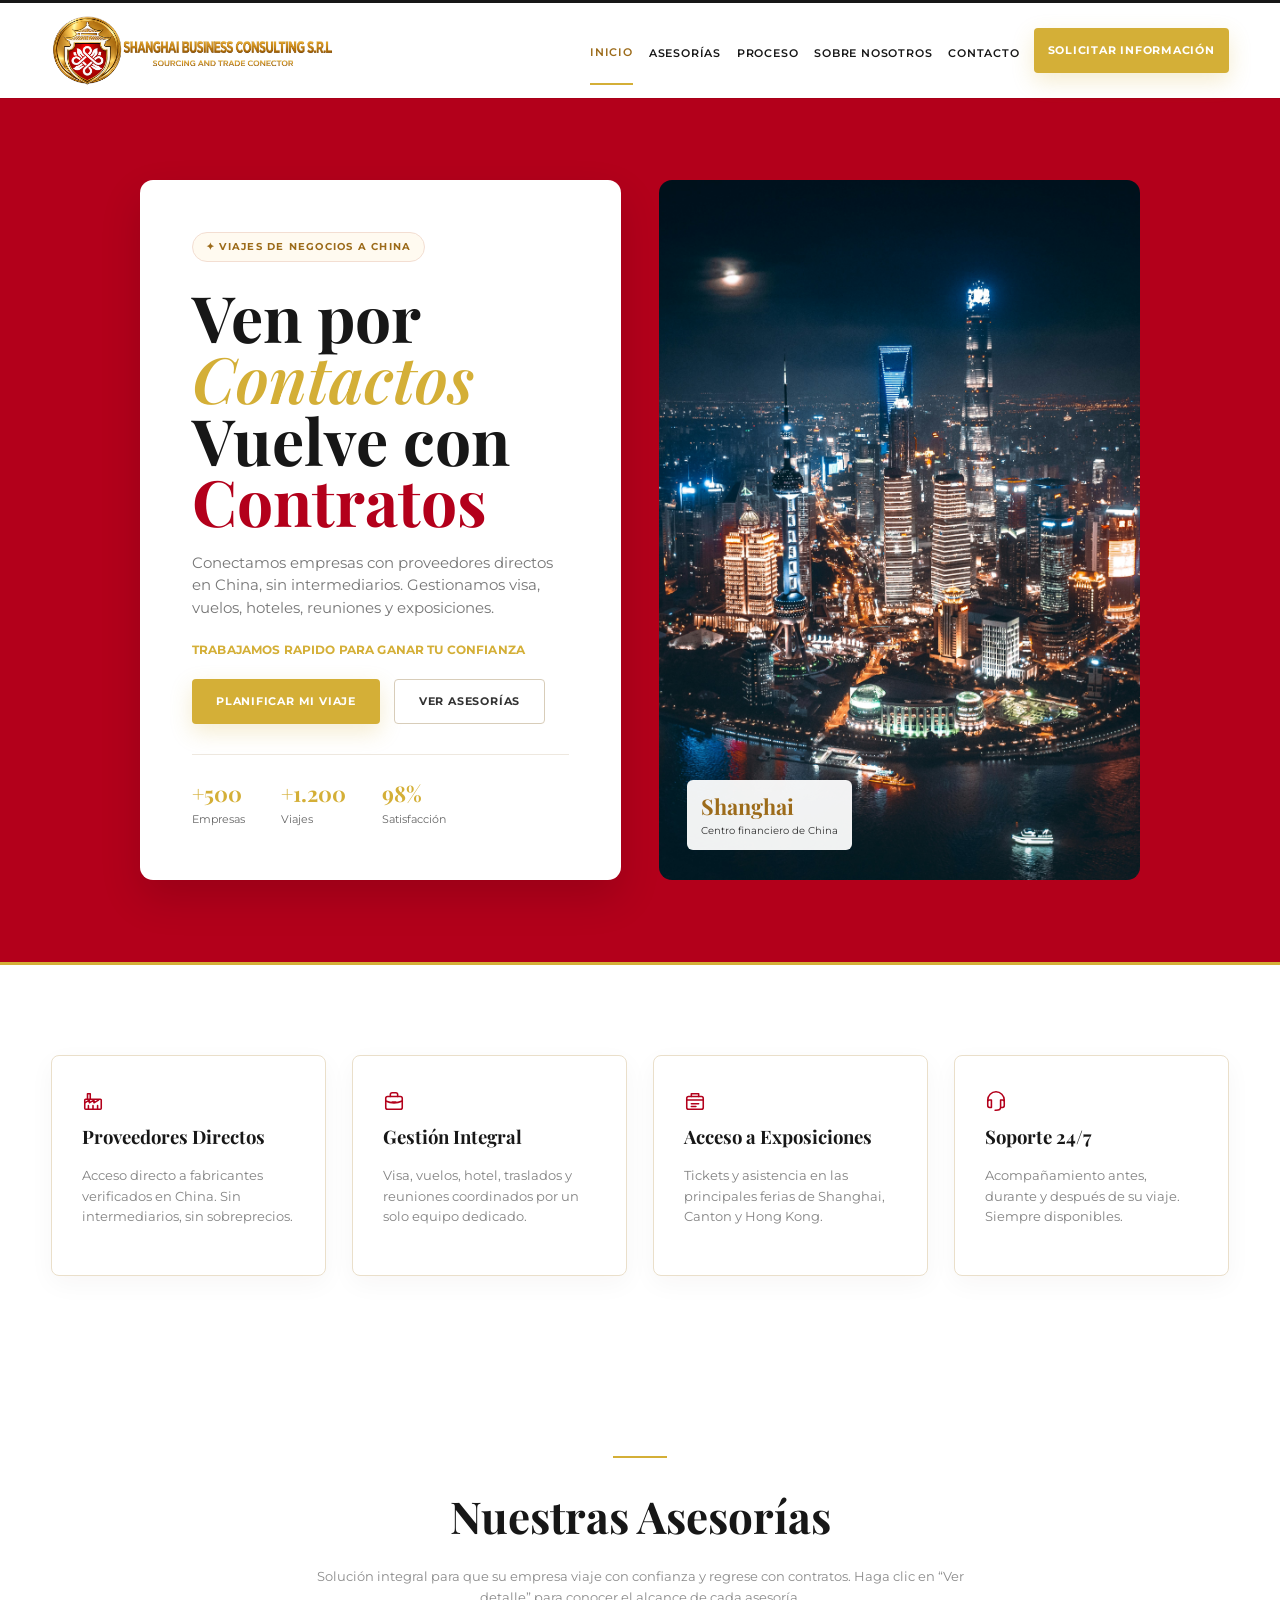
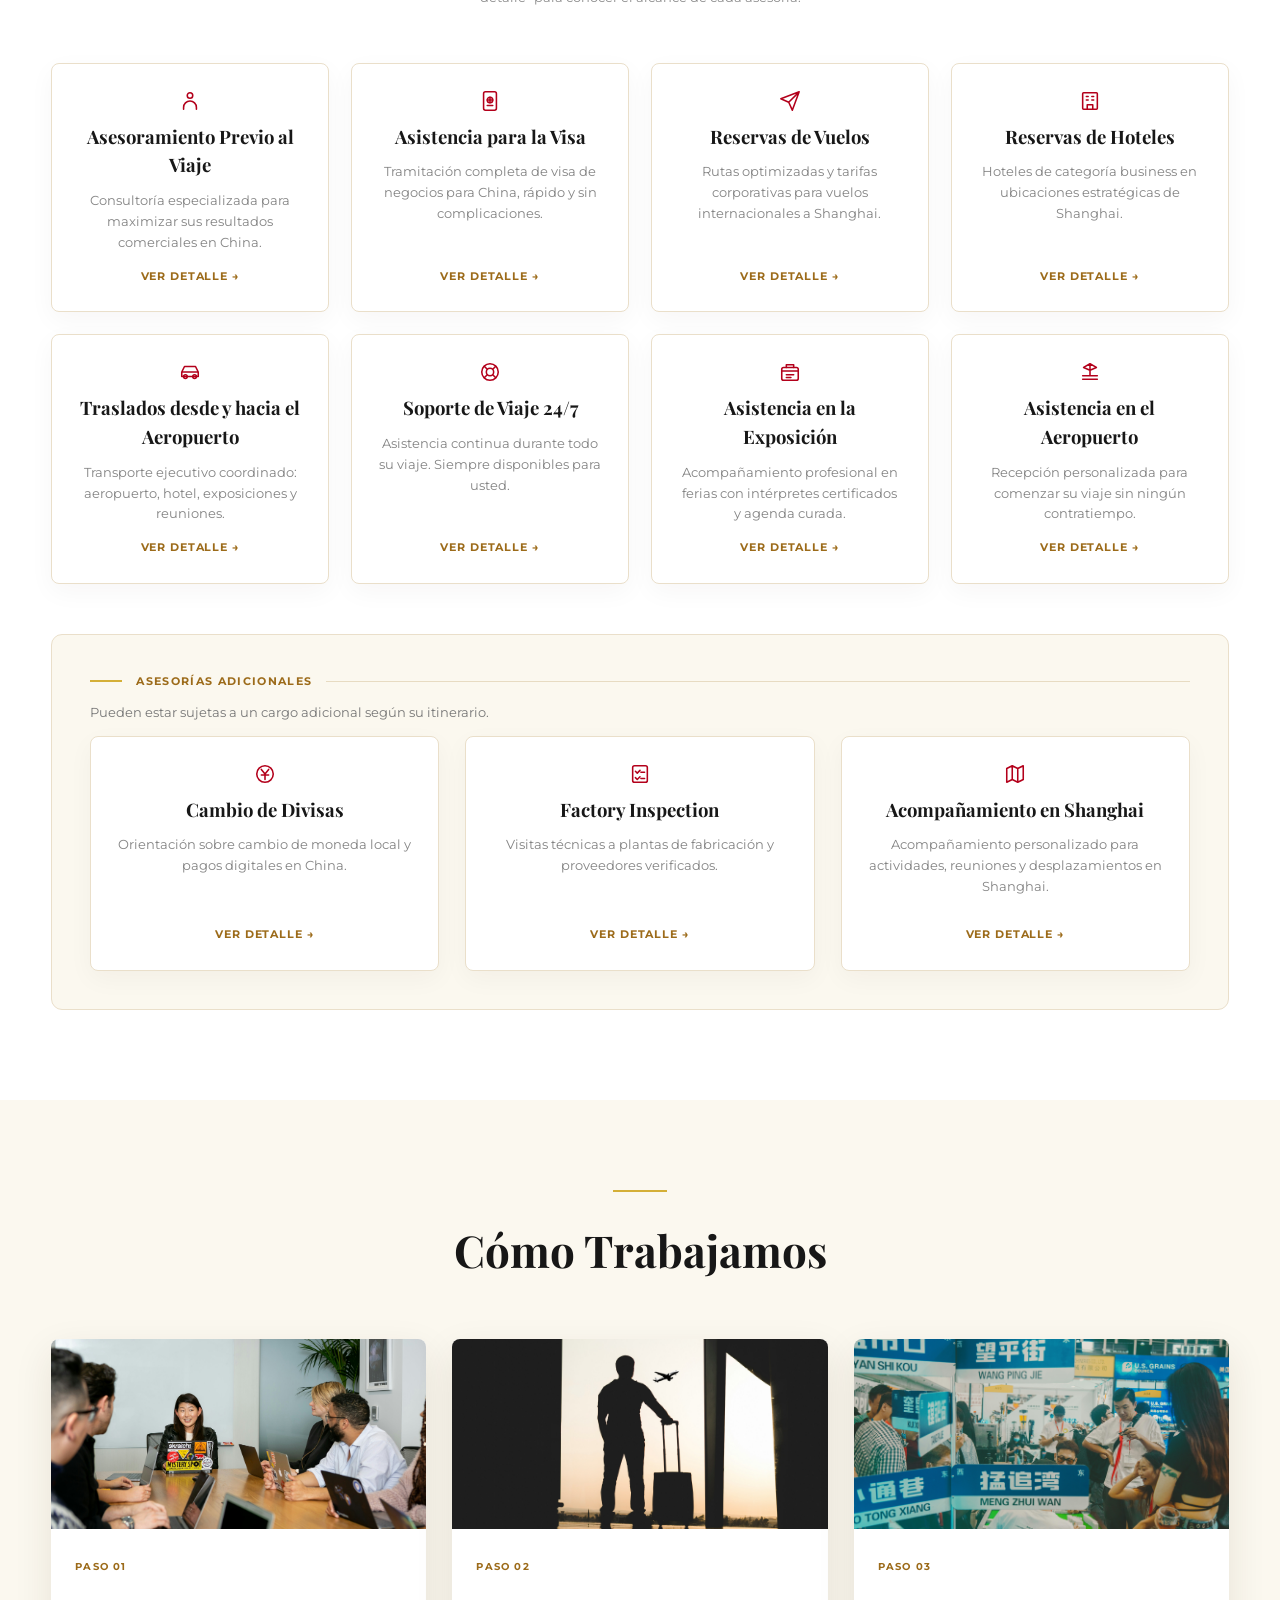
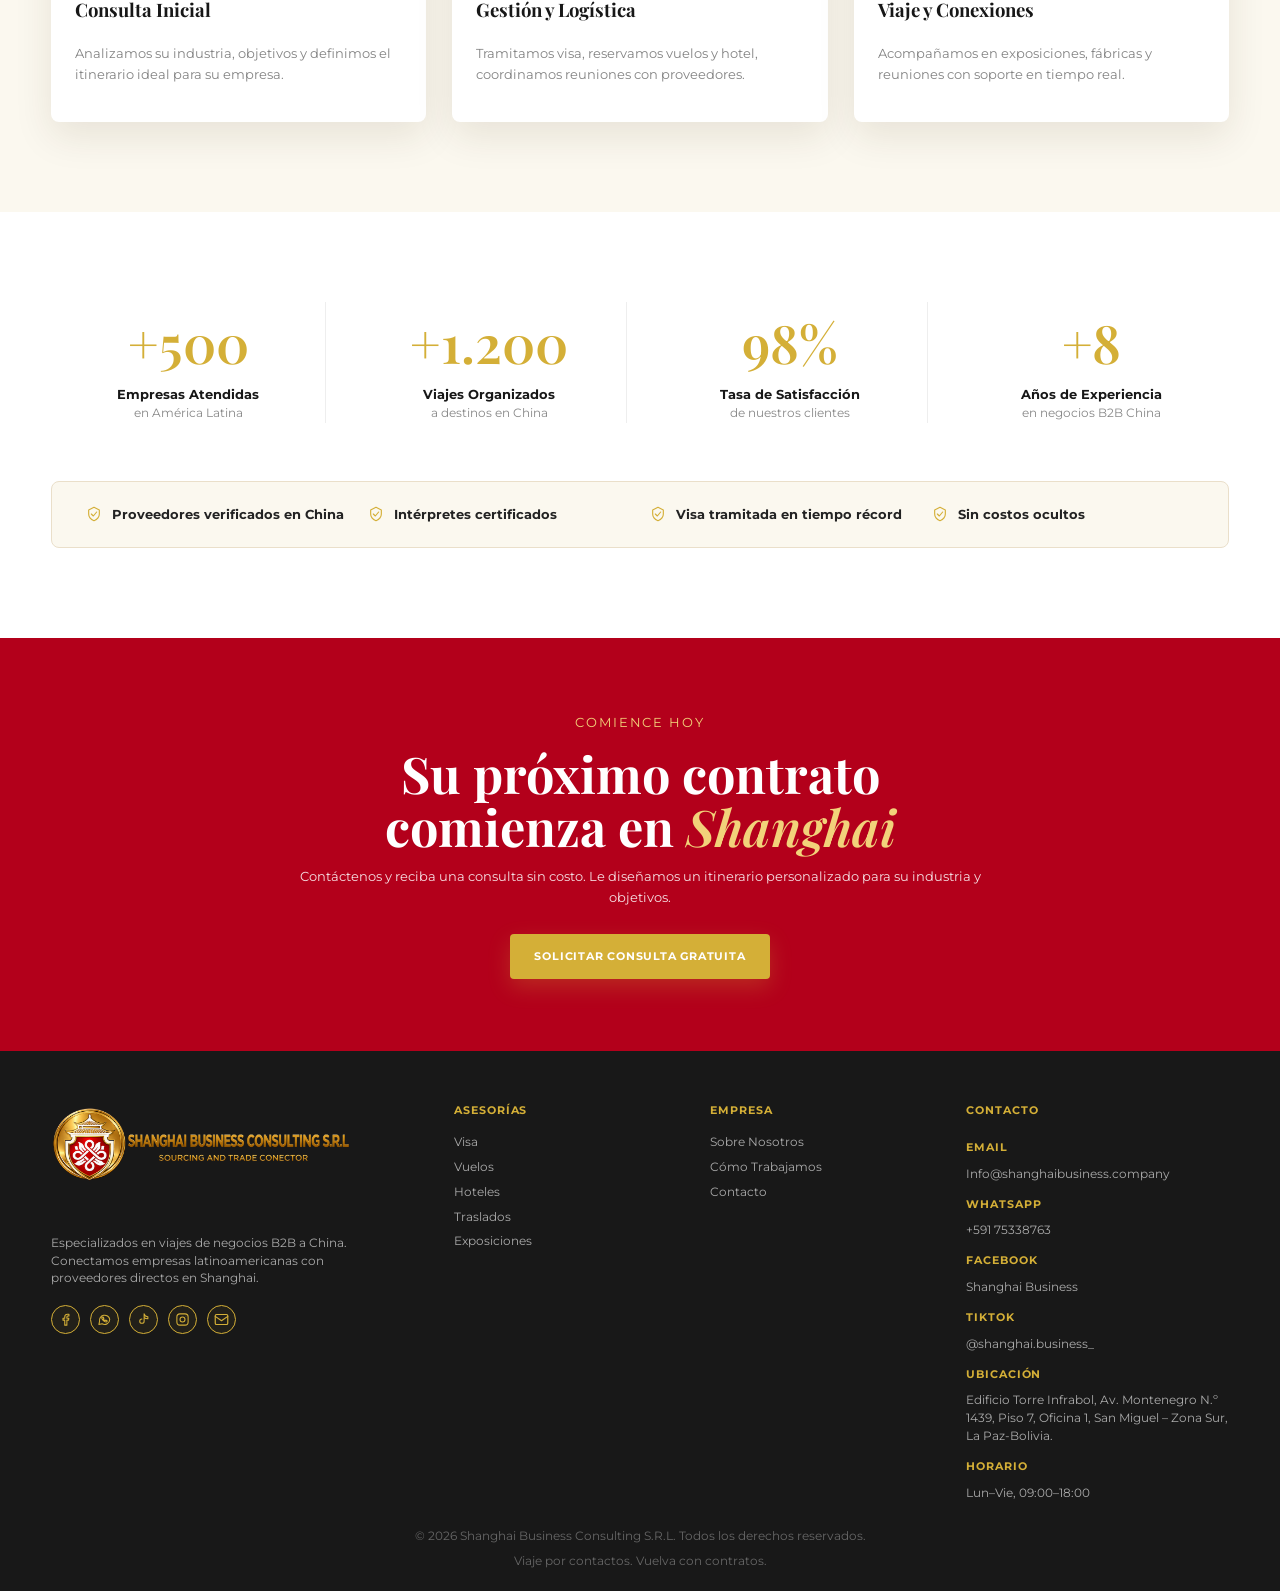
<file: index.html>
<!doctype html>
<html lang="es">
<head>
  <meta charset="utf-8">
  <meta name="viewport" content="width=device-width, initial-scale=1">
  <title>Shanghai Business Consulting S.R.L</title>
  <meta name="description" content="Viajes de negocios B2B, asesorías y conexiones empresariales en China.">
  <link rel="preconnect" href="https://fonts.googleapis.com">
  <link rel="preconnect" href="https://fonts.gstatic.com" crossorigin>
  <link href="https://fonts.googleapis.com/css2?family=Montserrat:wght@400;500;600;700&family=Playfair+Display:ital,wght@0,600;0,700;1,600&display=swap" rel="stylesheet">
<link rel="stylesheet" href="styles.css?v=2">
</head>
<body>

<header class="site-header">
  <div class="shell nav-wrap">

    <a class="logo wordmark" href="index.html"
       aria-label="Shanghai Business Consulting S.R.L — Inicio">

      <img class="crest"
           src="assets/logo shanghai.png"
           alt="Shanghai Business Consulting S.R.L">

      <span class="brand-copy">
        <strong>
          SHANGHAI BUSINESS<br>
          CONSULTING S.R.L
        </strong>
        <small>SOURCING AND TRADE CONECTOR</small>
      </span>

    </a>

    <button class="menu-btn"
            aria-expanded="false"
            aria-controls="nav">
      ☰
    </button>

    <nav id="nav" class="nav">
      <a class="active" href="#inicio">Inicio</a>
      <a href="#asesorias">Asesorías</a>
      <a href="#proceso">Proceso</a>
      <a href="nosotros.html">Sobre nosotros</a>
      <a href="reserva.html">Contacto</a>
    </nav>

    <div class="nav-actions">
      <a class="btn btn-gold nav-cta" href="reserva.html">
        Solicitar información
      </a>
    </div>

  </div>
</header>

<main>
<section id="inicio" class="hero red-section">
  <div class="shell hero-grid">
    <article class="hero-card">
      <span class="pill">✦ Viajes de negocios a China</span>
      <h1>Ven por <em>Contactos</em><br>Vuelve con<br><strong>Contratos</strong></h1>
      <p>Conectamos empresas con proveedores directos en China, sin intermediarios. Gestionamos visa, vuelos, hoteles, reuniones y exposiciones.</p>
      <small class="trust-headline">TRABAJAMOS RAPIDO PARA GANAR TU CONFIANZA</small>
      <div class="button-row">
        <a class="btn btn-gold" href="reserva.html">Planificar mi viaje</a>
        <a class="btn btn-outline" href="#asesorias">Ver asesorías</a>
      </div>
      <div class="hero-stats">
        <div><b>+500</b><span>Empresas</span></div>
        <div><b>+1.200</b><span>Viajes</span></div>
        <div><b>98%</b><span>Satisfacción</span></div>
      </div>
    </article>
    <figure class="hero-photo">
      <img src="assets/SHANGHAI DE NOCHE.jpg" alt="Shanghai de noche">
      <figcaption><b>Shanghai</b><span>Centro financiero de China</span></figcaption>
    </figure>
  </div>
</section>

<section class="feature-strip section-pad">
  <div class="shell four-grid">
    <article class="feature"><svg class="card-icon" aria-hidden="true" focusable="false"><use href="assets/icons.svg#factory"></use></svg><h3>Proveedores Directos</h3><p>Acceso directo a fabricantes verificados en China. Sin intermediarios, sin sobreprecios.</p></article>
    <article class="feature"><svg class="card-icon" aria-hidden="true" focusable="false"><use href="assets/icons.svg#briefcase"></use></svg><h3>Gestión Integral</h3><p>Visa, vuelos, hotel, traslados y reuniones coordinados por un solo equipo dedicado.</p></article>
    <article class="feature"><svg class="card-icon" aria-hidden="true" focusable="false"><use href="assets/icons.svg#expo"></use></svg><h3>Acceso a Exposiciones</h3><p>Tickets y asistencia en las principales ferias de Shanghai, Canton y Hong Kong.</p></article>
    <article class="feature"><svg class="card-icon" aria-hidden="true" focusable="false"><use href="assets/icons.svg#headset"></use></svg><h3>Soporte 24/7</h3><p>Acompañamiento antes, durante y después de su viaje. Siempre disponibles.</p></article>
  </div>
</section>

<section id="asesorias" class="services section-pad">
  <div class="shell">
    <div class="section-title"><span></span><h2>Nuestras Asesorías</h2><p>Solución integral para que su empresa viaje con confianza y regrese con contratos. Haga clic en “Ver detalle” para conocer el alcance de cada asesoría.</p></div>
    <div class="service-grid">
      <article class="service-card" data-service="asesoramiento"><svg class="card-icon" aria-hidden="true" focusable="false"><use href="assets/icons.svg#person"></use></svg><h3>Asesoramiento Previo al Viaje</h3><p>Consultoría especializada para maximizar sus resultados comerciales en China.</p><button class="detail-btn">Ver detalle →</button></article>
      <article class="service-card" data-service="visa"><svg class="card-icon" aria-hidden="true" focusable="false"><use href="assets/icons.svg#passport"></use></svg><h3>Asistencia para la Visa</h3><p>Tramitación completa de visa de negocios para China, rápido y sin complicaciones.</p><button class="detail-btn">Ver detalle →</button></article>
      <article class="service-card" data-service="vuelos"><svg class="card-icon" aria-hidden="true" focusable="false"><use href="assets/icons.svg#plane"></use></svg><h3>Reservas de Vuelos</h3><p>Rutas optimizadas y tarifas corporativas para vuelos internacionales a Shanghai.</p><button class="detail-btn">Ver detalle →</button></article>
      <article class="service-card" data-service="hoteles"><svg class="card-icon" aria-hidden="true" focusable="false"><use href="assets/icons.svg#hotel"></use></svg><h3>Reservas de Hoteles</h3><p>Hoteles de categoría business en ubicaciones estratégicas de Shanghai.</p><button class="detail-btn">Ver detalle →</button></article>
      <article class="service-card" data-service="traslados"><svg class="card-icon" aria-hidden="true" focusable="false"><use href="assets/icons.svg#car"></use></svg><h3>Traslados desde y hacia el Aeropuerto</h3><p>Transporte ejecutivo coordinado: aeropuerto, hotel, exposiciones y reuniones.</p><button class="detail-btn">Ver detalle →</button></article>
      <article class="service-card" data-service="soporte"><svg class="card-icon" aria-hidden="true" focusable="false"><use href="assets/icons.svg#life"></use></svg><h3>Soporte de Viaje 24/7</h3><p>Asistencia continua durante todo su viaje. Siempre disponibles para usted.</p><button class="detail-btn">Ver detalle →</button></article>
      <article class="service-card" data-service="exposicion"><svg class="card-icon" aria-hidden="true" focusable="false"><use href="assets/icons.svg#expo"></use></svg><h3>Asistencia en la Exposición</h3><p>Acompañamiento profesional en ferias con intérpretes certificados y agenda curada.</p><button class="detail-btn">Ver detalle →</button></article>
      <article class="service-card" data-service="aeropuerto"><svg class="card-icon" aria-hidden="true" focusable="false"><use href="assets/icons.svg#airport"></use></svg><h3>Asistencia en el Aeropuerto</h3><p>Recepción personalizada para comenzar su viaje sin ningún contratiempo.</p><button class="detail-btn">Ver detalle →</button></article>
    </div>

    <div class="additional-box">
      <div class="additional-head"><span></span><b>Asesorías adicionales</b><hr></div>
      <p>Pueden estar sujetas a un cargo adicional según su itinerario.</p>
      <div class="three-grid">
        <article class="service-card" data-service="divisas"><svg class="card-icon" aria-hidden="true" focusable="false"><use href="assets/icons.svg#currency"></use></svg><h3>Cambio de Divisas</h3><p>Orientación sobre cambio de moneda local y pagos digitales en China.</p><button class="detail-btn">Ver detalle →</button></article>
        <article class="service-card" data-service="factory"><svg class="card-icon" aria-hidden="true" focusable="false"><use href="assets/icons.svg#checklist"></use></svg><h3>Factory Inspection</h3><p>Visitas técnicas a plantas de fabricación y proveedores verificados.</p><button class="detail-btn">Ver detalle →</button></article>
        <article class="service-card" data-service="acompanamiento"><svg class="card-icon" aria-hidden="true" focusable="false"><use href="assets/icons.svg#map"></use></svg><h3>Acompañamiento en Shanghai</h3><p>Acompañamiento personalizado para actividades, reuniones y desplazamientos en Shanghai.</p><button class="detail-btn">Ver detalle →</button></article>
      </div>
    </div>
  </div>
</section>

<section id="proceso" class="process section-pad warm-bg">
  <div class="shell">
    <div class="section-title"><span></span><h2>Cómo Trabajamos</h2></div>
    <div class="three-grid process-grid">
      <article class="process-card"><img src="assets/consulta inicial.jpg" alt="Consulta inicial"><div><small>Paso 01</small><h3>Consulta Inicial</h3><p>Analizamos su industria, objetivos y definimos el itinerario ideal para su empresa.</p></div></article>
      <article class="process-card"><img src="assets/gestion y logistica.jpg" alt="Gestión y logística"><div><small>Paso 02</small><h3>Gestión y Logística</h3><p>Tramitamos visa, reservamos vuelos y hotel, coordinamos reuniones con proveedores.</p></div></article>
      <article class="process-card"><img src="assets/viajes y conexiones.jpg" alt="Viaje y conexiones"><div><small>Paso 03</small><h3>Viaje y Conexiones</h3><p>Acompañamos en exposiciones, fábricas y reuniones con soporte en tiempo real.</p></div></article>
    </div>
  </div>
</section>

<section class="numbers section-pad">
  <div class="shell four-grid stats-grid">
    <div><strong>+500</strong><b>Empresas Atendidas</b><span>en América Latina</span></div>
    <div><strong>+1.200</strong><b>Viajes Organizados</b><span>a destinos en China</span></div>
    <div><strong>98%</strong><b>Tasa de Satisfacción</b><span>de nuestros clientes</span></div>
    <div><strong>+8</strong><b>Años de Experiencia</b><span>en negocios B2B China</span></div>
  </div>
  <div class="shell trust-bar"><span><svg class="trust-icon" aria-hidden="true" focusable="false"><use href="assets/icons.svg#shield"></use></svg><strong>Proveedores verificados en China</strong></span><span><svg class="trust-icon" aria-hidden="true" focusable="false"><use href="assets/icons.svg#shield"></use></svg><strong>Intérpretes certificados</strong></span><span><svg class="trust-icon" aria-hidden="true" focusable="false"><use href="assets/icons.svg#shield"></use></svg><strong>Visa tramitada en tiempo récord</strong></span><span><svg class="trust-icon" aria-hidden="true" focusable="false"><use href="assets/icons.svg#shield"></use></svg><strong>Sin costos ocultos</strong></span></div>
</section>

<section class="cta red-section">
  <div class="shell cta-inner"><small>Comience hoy</small><h2>Su próximo contrato<br>comienza en <em>Shanghai</em></h2><p>Contáctenos y reciba una consulta sin costo. Le diseñamos un itinerario personalizado para su industria y objetivos.</p><a class="btn btn-gold" href="reserva.html">Solicitar consulta gratuita</a></div>
</section>
</main>

<footer class="footer">
  <div class="shell footer-grid">

    <!-- LOGO Y REDES SOCIALES -->
    <div>
      <a class="logo wordmark" href="index.html"
         aria-label="Shanghai Business Consulting S.R.L — Inicio">
        <img class="crest footer-crest"
             src="assets/logo shanghai.png"
             alt="Shanghai Business Consulting S.R.L.">
      </a>

      <p>
        Especializados en viajes de negocios B2B a China.
        Conectamos empresas latinoamericanas con proveedores
        directos en Shanghai.
      </p>

      <div class="socials" aria-label="Redes sociales y correo">

        <a class="social-icon"
           href="https://www.facebook.com/share/1HmngXrXzj/?mibextid=wwXIfr"
           target="_blank" rel="noopener noreferrer"
           aria-label="Facebook">
          <svg class="icon" aria-hidden="true">
            <use href="assets/icons.svg#facebook"></use>
          </svg>
        </a>

        <a class="social-icon"
           href="https://wa.me/59175338763"
           target="_blank" rel="noopener noreferrer"
           aria-label="WhatsApp">
          <svg class="icon" aria-hidden="true">
            <use href="assets/icons.svg#whatsapp"></use>
          </svg>
        </a>

        <a class="social-icon"
           href="https://www.tiktok.com/@shanghai.business_"
           target="_blank" rel="noopener noreferrer"
           aria-label="TikTok">
          <svg class="icon" aria-hidden="true">
            <use href="assets/icons.svg#tiktok"></use>
          </svg>
        </a>

        <!-- Instagram: añadir el enlace oficial cuando esté disponible -->
        <span class="social-icon" aria-label="Instagram">
          <svg class="icon" aria-hidden="true">
            <use href="assets/icons.svg#instagram"></use>
          </svg>
        </span>

        <a class="social-icon"
           href="mailto:Info@shanghaibusiness.company"
           aria-label="Correo electrónico">
          <svg xmlns="http://www.w3.org/2000/svg"
               width="16" height="16" viewBox="0 0 24 24"
               fill="none" stroke="currentColor" stroke-width="1.8"
               stroke-linecap="round" stroke-linejoin="round"
               aria-hidden="true">
            <rect x="2" y="4" width="20" height="16" rx="2"></rect>
            <path d="m22 7-10 7L2 7"></path>
          </svg>
        </a>

      </div>
    </div>

    <!-- ASESORÍAS -->
    <div>
      <h4>Asesorías</h4>
      <a href="index.html#asesorias">Visa</a>
      <a href="index.html#asesorias">Vuelos</a>
      <a href="index.html#asesorias">Hoteles</a>
      <a href="index.html#asesorias">Traslados</a>
      <a href="index.html#asesorias">Exposiciones</a>
    </div>

    <!-- EMPRESA -->
    <div>
      <h4>Empresa</h4>
      <a href="nosotros.html">Sobre Nosotros</a>
      <a href="index.html#proceso">Cómo Trabajamos</a>
      <a href="reserva.html">Contacto</a>
    </div>

    <!-- CONTACTO -->
    <div>
      <h4>Contacto</h4>

      <b>Email</b>
      <a href="mailto:Info@shanghaibusiness.company">
        Info@shanghaibusiness.company
      </a>

      <b>WhatsApp</b>
      <a href="https://wa.me/59175338763"
         target="_blank" rel="noopener noreferrer">
        +591 75338763
      </a>

      <b>Facebook</b>
      <a href="https://www.facebook.com/share/1HmngXrXzj/?mibextid=wwXIfr"
         target="_blank" rel="noopener noreferrer">
        Shanghai Business
      </a>

      <b>TikTok</b>
      <a href="https://www.tiktok.com/@shanghai.business_"
         target="_blank" rel="noopener noreferrer">
        @shanghai.business_
      </a>

      <b>Ubicación</b>
      <a href="https://www.google.com/maps/search/?api=1&amp;query=Edificio+Torre+Infrabol+Av+Montenegro+1439+San+Miguel+La+Paz+Bolivia"
         target="_blank" rel="noopener noreferrer">
        Edificio Torre Infrabol, Av. Montenegro N.º 1439,
        Piso 7, Oficina 1, San Miguel – Zona Sur, La Paz-Bolivia.
      </a>

      <b>Horario</b>
      <span>Lun–Vie, 09:00–18:00</span>
    </div>

  </div>

  <!-- DERECHOS RESERVADOS Y ESLOGAN -->
  <div class="shell footer-bottom"
       style="display:flex; flex-direction:column; align-items:center;
              justify-content:center; text-align:center; width:92%;
              margin:20px auto 0; padding:0; gap:8px; border:none;">

    <span style="display:block; width:100%; text-align:center;">
      © 2026 Shanghai Business Consulting S.R.L. Todos los derechos reservados.
    </span>

    <span style="display:block; width:100%; text-align:center;">
      Viaje por contactos. Vuelva con contratos.
    </span>

  </div>
</footer>

<dialog id="service-modal" class="modal">
  <button class="modal-x" aria-label="Cerrar">×</button>
  <div class="modal-icon"><svg class="icon" aria-hidden="true" focusable="false"><use href="assets/icons.svg#briefcase"></use></svg></div>
  <h2 id="modal-title"></h2>
  <div id="modal-text"></div>
  <h4>Esta asesoría incluye</h4>
  <ul id="modal-list"></ul>
  <a id="modal-request" class="btn btn-gold full-btn" href="reserva.html">Solicitar más información</a>
</dialog>
<script src="asesorias-detalles.js"></script>
<script src="script.js"></script>
</body>
</html>
</file>
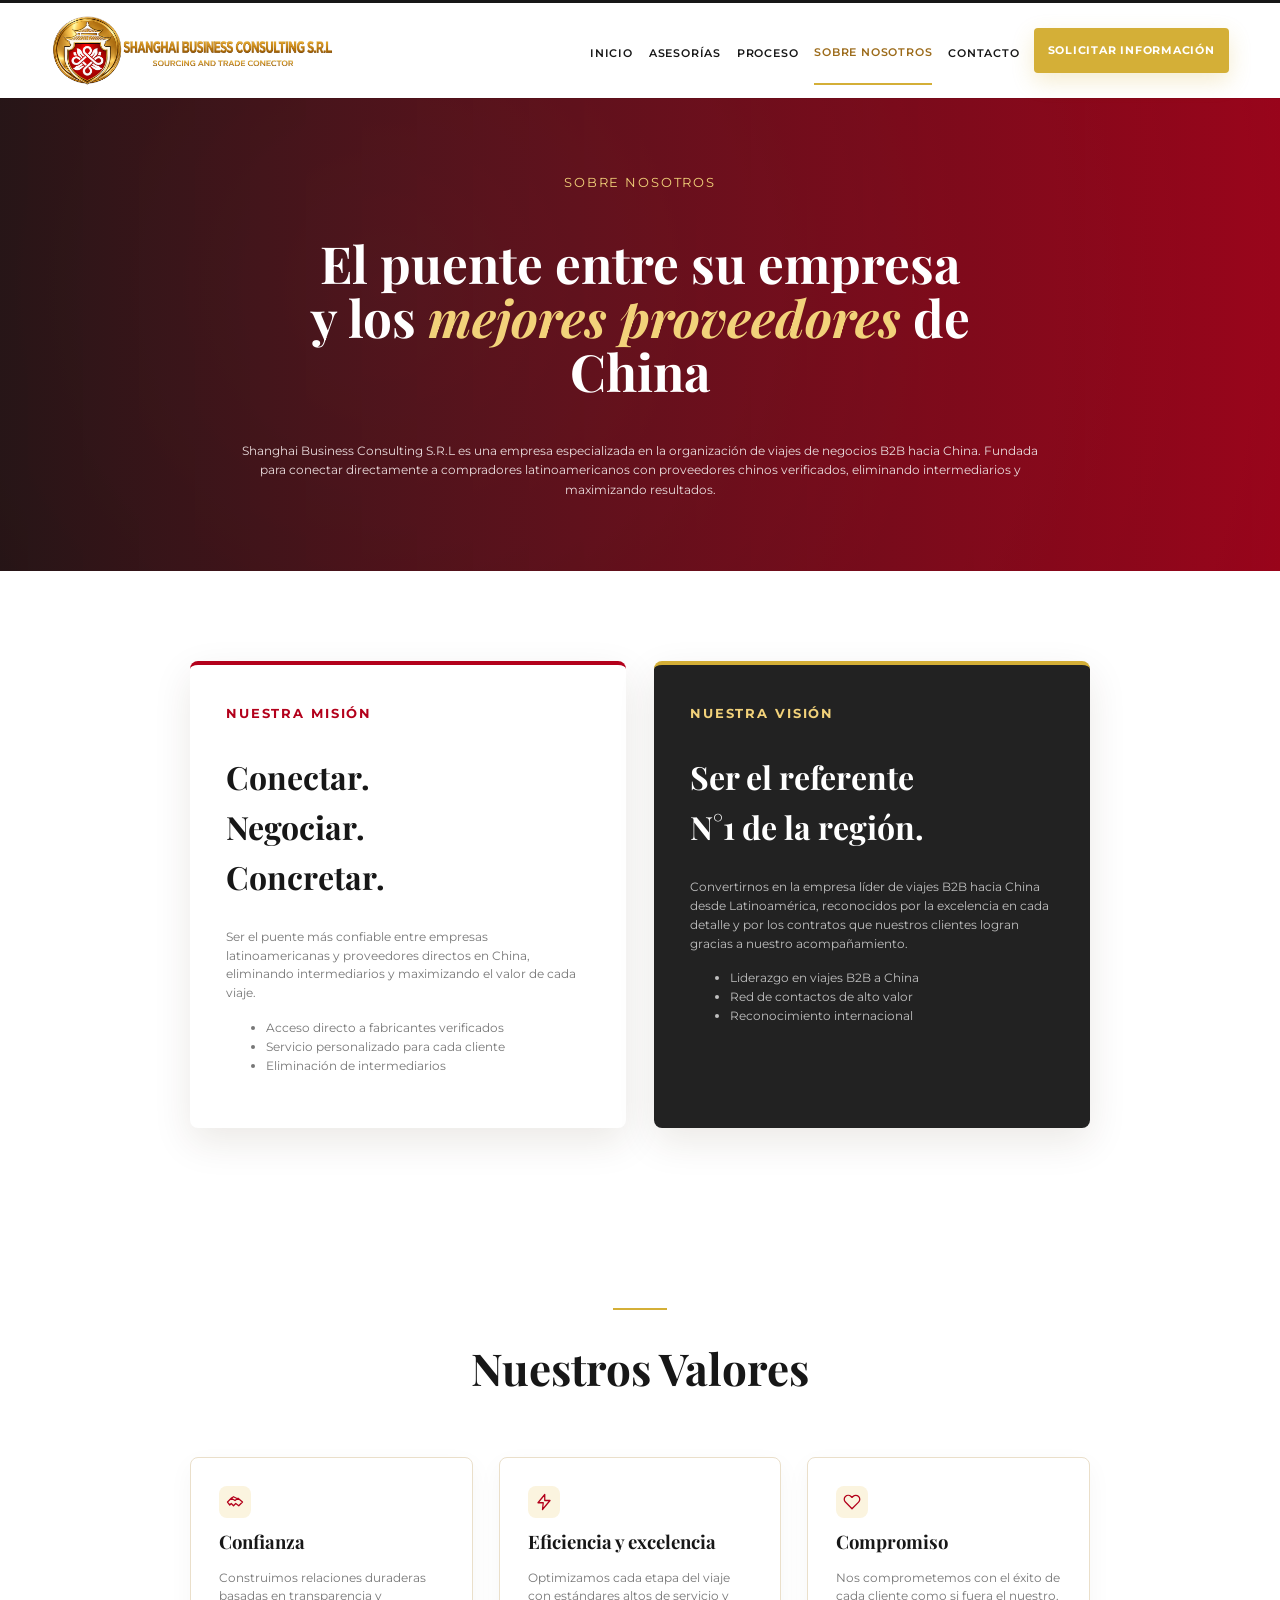
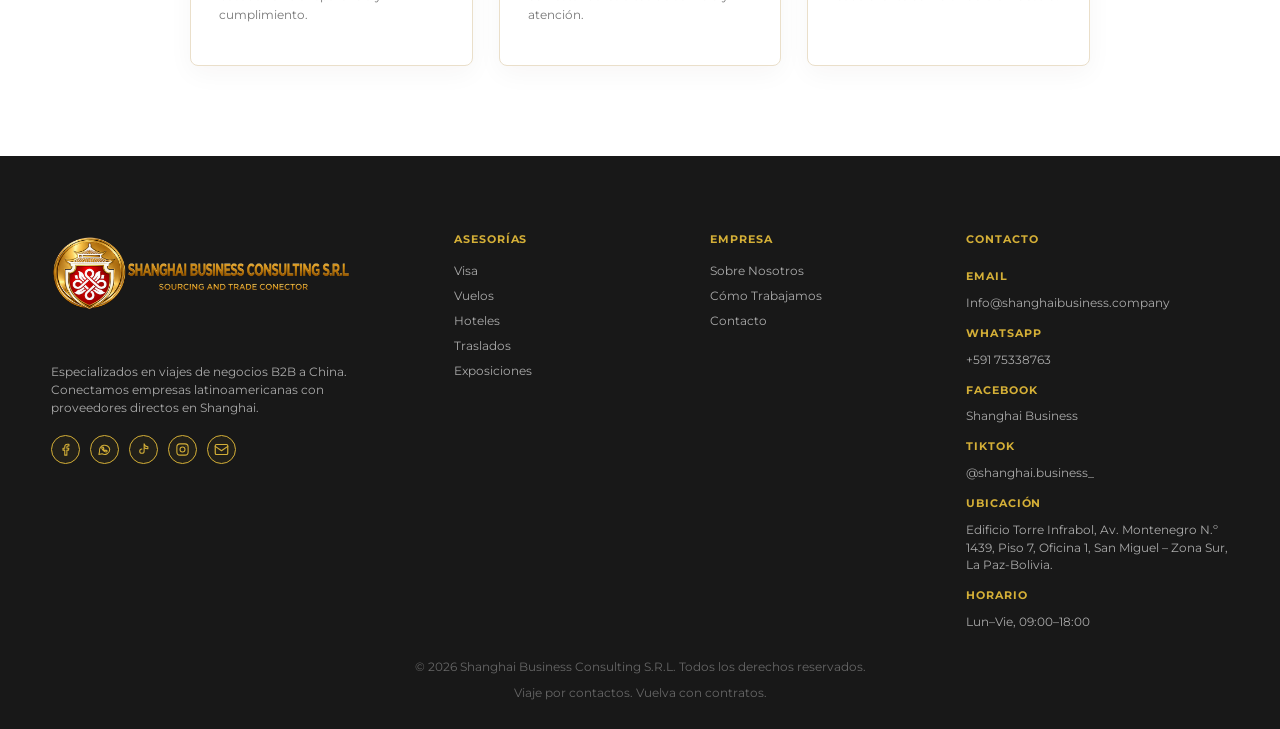
<file: nosotros.html>
<!doctype html>
<html lang="es">

<head>
  <meta charset="utf-8">
  <meta name="viewport" content="width=device-width, initial-scale=1">

  <title>Sobre Nosotros | Shanghai Business Consulting S.R.L</title>

  <link rel="preconnect" href="https://fonts.googleapis.com">
  <link rel="preconnect" href="https://fonts.gstatic.com" crossorigin>

  <link
    href="https://fonts.googleapis.com/css2?family=Montserrat:wght@400;500;600;700&family=Playfair+Display:ital,wght@0,600;0,700;1,600&display=swap"
    rel="stylesheet"
  >

  <link rel="stylesheet" href="styles.css?v=2">

</head>

<body class="footer-match">

  <!-- ENCABEZADO -->

  <header class="site-header">

    <div class="shell nav-wrap">

      <a
        class="logo wordmark"
        href="index.html"
        aria-label="Shanghai Business Consulting S.R.L — Inicio"
      >

        <img
          class="crest"
          src="assets/logo shanghai.png"
          alt="Shanghai Business Consulting S.R.L"
        >

        <span class="brand-copy">

          <strong>
            SHANGHAI BUSINESS<br>
            CONSULTING S.R.L
          </strong>

          <small>
            SOURCING AND TRADE CONECTOR
          </small>

        </span>

      </a>

      <button
        class="menu-btn"
        aria-expanded="false"
        aria-controls="nav"
      >
        ☰
      </button>

      <nav id="nav" class="nav">

        <a href="index.html">Inicio</a>

        <a href="index.html#asesorias">Asesorías</a>

        <a href="index.html#proceso">Proceso</a>

        <a class="active" href="nosotros.html">
          Sobre nosotros
        </a>

        <a href="reserva.html">Contacto</a>

      </nav>

      <div class="nav-actions">

        <a
          class="btn btn-gold nav-cta"
          href="reserva.html"
        >
          Solicitar información
        </a>

      </div>

    </div>

  </header>


  <!-- PRESENTACIÓN SOBRE NOSOTROS -->

  <section class="about-hero">

    <div class="shell">

      <small>Sobre nosotros</small>

      <h1>
        El puente entre su empresa<br>
        y los <em>mejores proveedores</em> de<br>
        China
      </h1>

      <p>
        Shanghai Business Consulting S.R.L es una empresa
        especializada en la organización de viajes de negocios
        B2B hacia China. Fundada para conectar directamente
        a compradores latinoamericanos con proveedores chinos
        verificados, eliminando intermediarios y maximizando
        resultados.
      </p>

    </div>

  </section>


  <main>

    <!-- MISIÓN Y VISIÓN -->

    <section class="section-pad">

      <div class="shell mission-grid">

        <!-- MISIÓN -->

        <article class="mission-card light">

          <small>Nuestra misión</small>

          <h2>
            Conectar.<br>
            Negociar.<br>
            Concretar.
          </h2>

          <p>
            Ser el puente más confiable entre empresas
            latinoamericanas y proveedores directos en China,
            eliminando intermediarios y maximizando el valor
            de cada viaje.
          </p>

          <ul>
            <li>Acceso directo a fabricantes verificados</li>
            <li>Servicio personalizado para cada cliente</li>
            <li>Eliminación de intermediarios</li>
          </ul>

        </article>


        <!-- VISIÓN -->

        <article class="mission-card dark">

          <small>Nuestra visión</small>

          <h2>
            Ser el referente<br>
            N°1 de la región.
          </h2>

          <p>
            Convertirnos en la empresa líder de viajes B2B
            hacia China desde Latinoamérica, reconocidos
            por la excelencia en cada detalle y por los
            contratos que nuestros clientes logran gracias
            a nuestro acompañamiento.
          </p>

          <ul>
            <li>Liderazgo en viajes B2B a China</li>
            <li>Red de contactos de alto valor</li>
            <li>Reconocimiento internacional</li>
          </ul>

        </article>

      </div>

    </section>


    <!-- NUESTROS VALORES -->

    <section class="section-pad values">

      <div class="shell">

        <div class="section-title">

          <span></span>

          <h2>Nuestros Valores</h2>

        </div>


        <div class="three-grid values-grid">

          <!-- CONFIANZA -->

          <article>

            <div class="value-icon">

              <svg
                class="icon"
                aria-hidden="true"
                focusable="false"
              >
                <use href="assets/icons.svg#handshake"></use>
              </svg>

            </div>

            <h3>Confianza</h3>

            <p>
              Construimos relaciones duraderas basadas
              en transparencia y cumplimiento.
            </p>

          </article>


          <!-- EFICIENCIA Y EXCELENCIA -->

          <article>

            <div class="value-icon">

              <svg
                class="icon"
                aria-hidden="true"
                focusable="false"
              >
                <use href="assets/icons.svg#bolt"></use>
              </svg>

            </div>

            <h3>Eficiencia y excelencia</h3>

            <p>
              Optimizamos cada etapa del viaje con
              estándares altos de servicio y atención.
            </p>

          </article>


          <!-- COMPROMISO -->

          <article>

            <div class="value-icon">

              <svg
                class="icon"
                aria-hidden="true"
                focusable="false"
              >
                <use href="assets/icons.svg#heart"></use>
              </svg>

            </div>

            <h3>Compromiso</h3>

            <p>
              Nos comprometemos con el éxito de cada
              cliente como si fuera el nuestro.
            </p>

          </article>

        </div>

      </div>

    </section>

  </main>


  <!-- PIE DE PÁGINA -->

  <footer class="footer">

    <div class="shell footer-grid">

      <!-- LOGO Y DESCRIPCIÓN -->

      <div>

        <a
          class="logo wordmark"
          href="index.html"
          aria-label="Shanghai Business Consulting S.R.L — Inicio"
        >

          <img
            class="crest footer-crest"
            src="assets/logo shanghai.png"
            alt="Shanghai Business Consulting S.R.L."
          >

        </a>

        <p>
          Especializados en viajes de negocios B2B a China.
          Conectamos empresas latinoamericanas con
          proveedores directos en Shanghai.
        </p>


        <!-- REDES SOCIALES -->

        <div
          class="socials"
          aria-label="Redes sociales y correo electrónico"
        >

          <!-- FACEBOOK -->

          <span
            class="social-icon"
            title="Facebook"
            aria-label="Facebook"
          >

            <svg
              class="icon"
              aria-hidden="true"
              focusable="false"
            >
              <use href="assets/icons.svg#facebook"></use>
            </svg>

          </span>


          <!-- WHATSAPP -->

          <span
            class="social-icon"
            title="WhatsApp"
            aria-label="WhatsApp"
          >

            <svg
              class="icon"
              aria-hidden="true"
              focusable="false"
            >
              <use href="assets/icons.svg#whatsapp"></use>
            </svg>

          </span>


          <!-- TIKTOK -->

          <span
            class="social-icon"
            title="TikTok"
            aria-label="TikTok"
          >

            <svg
              class="icon"
              aria-hidden="true"
              focusable="false"
            >
              <use href="assets/icons.svg#tiktok"></use>
            </svg>

          </span>


          <!-- INSTAGRAM -->

          <span
            class="social-icon"
            title="Instagram"
            aria-label="Instagram"
          >

            <svg
              class="icon"
              aria-hidden="true"
              focusable="false"
            >
              <use href="assets/icons.svg#instagram"></use>
            </svg>

          </span>


          <!-- CORREO ELECTRÓNICO -->

          <span
            class="social-icon"
            title="Correo electrónico"
            aria-label="Correo electrónico"
          >

            <svg
              xmlns="http://www.w3.org/2000/svg"
              width="16"
              height="16"
              viewBox="0 0 24 24"
              fill="none"
              stroke="currentColor"
              stroke-width="1.8"
              stroke-linecap="round"
              stroke-linejoin="round"
              aria-hidden="true"
            >

              <rect
                x="2"
                y="4"
                width="20"
                height="16"
                rx="2"
              ></rect>

              <path d="m22 7-10 7L2 7"></path>

            </svg>

          </span>

        </div>

      </div>


      <!-- ASESORÍAS -->

      <div>

        <h4>Asesorías</h4>

        <a href="index.html#asesorias">Visa</a>

        <a href="index.html#asesorias">Vuelos</a>

        <a href="index.html#asesorias">Hoteles</a>

        <a href="index.html#asesorias">Traslados</a>

        <a href="index.html#asesorias">Exposiciones</a>

      </div>


      <!-- EMPRESA -->

      <div>

        <h4>Empresa</h4>

        <a href="nosotros.html">
          Sobre Nosotros
        </a>

        <a href="index.html#proceso">
          Cómo Trabajamos
        </a>

        <a href="reserva.html">
          Contacto
        </a>

      </div>


      <!-- CONTACTO -->

     
<div>
  <h4>Contacto</h4>

  <b>Email</b>
  <a href="mailto:Info@shanghaibusiness.company">
    Info@shanghaibusiness.company
  </a>

  <b>WhatsApp</b>
  <a href="https://wa.me/59175338763"
     target="_blank"
     rel="noopener noreferrer">
    +591 75338763
  </a>

  <b>Facebook</b>
  <a href="https://www.facebook.com/share/1HmngXrXzj/?mibextid=wwXIfr"
     target="_blank"
     rel="noopener noreferrer">
    Shanghai Business
  </a>

  <b>TikTok</b>
  <a href="https://www.tiktok.com/@shanghai.business_"
     target="_blank"
     rel="noopener noreferrer">
    @shanghai.business_
  </a>

  <b>Ubicación</b>
  <a href="https://www.google.com/maps/search/?api=1&amp;query=Edificio+Torre+Infrabol+Av+Montenegro+1439+San+Miguel+La+Paz+Bolivia"
     target="_blank"
     rel="noopener noreferrer">
    Edificio Torre Infrabol, Av. Montenegro N.º 1439,
    Piso 7, Oficina 1, San Miguel – Zona Sur,
    La Paz-Bolivia.
  </a>

  <b>Horario</b>
  <span>Lun–Vie, 09:00–18:00</span>
</div>
    </div>
    <!-- DERECHOS RESERVADOS Y ESLOGAN -->

    <div
      class="shell footer-bottom"
      style="
        display: flex;
        flex-direction: column;
        align-items: center;
        justify-content: center;
        text-align: center;
        width: 92%;
        margin: 36px auto 0;
        gap: 8px;
      "
    >

      <span
        style="
          display: block;
          width: 100%;
          text-align: center;
        "
      >

        © 2026 Shanghai Business Consulting S.R.L.
        Todos los derechos reservados.

      </span>


      <span
        style="
          display: block;
          width: 100%;
          text-align: center;
        "
      >

        Viaje por contactos. Vuelva con contratos.

      </span>

    </div>

  </footer>


  <!-- VENTANA DE DETALLES DE ASESORÍAS -->

  <dialog id="service-modal" class="modal">

    <button class="modal-x" aria-label="Cerrar">
      ×
    </button>

    <div class="modal-icon">

      <svg
        class="icon"
        aria-hidden="true"
        focusable="false"
      >
        <use href="assets/icons.svg#briefcase"></use>
      </svg>

    </div>

    <h2 id="modal-title"></h2>

    <div id="modal-text"></div>

    <h4>Esta asesoría incluye</h4>

    <ul id="modal-list"></ul>

    <a
      id="modal-request"
      class="btn btn-gold full-btn"
      href="reserva.html"
    >
      Solicitar más información
    </a>

  </dialog>


  <!-- ARCHIVOS JAVASCRIPT -->

  <script src="asesorias-detalles.js"></script>

  <script src="script.js"></script>

</body>

</html>
</file>
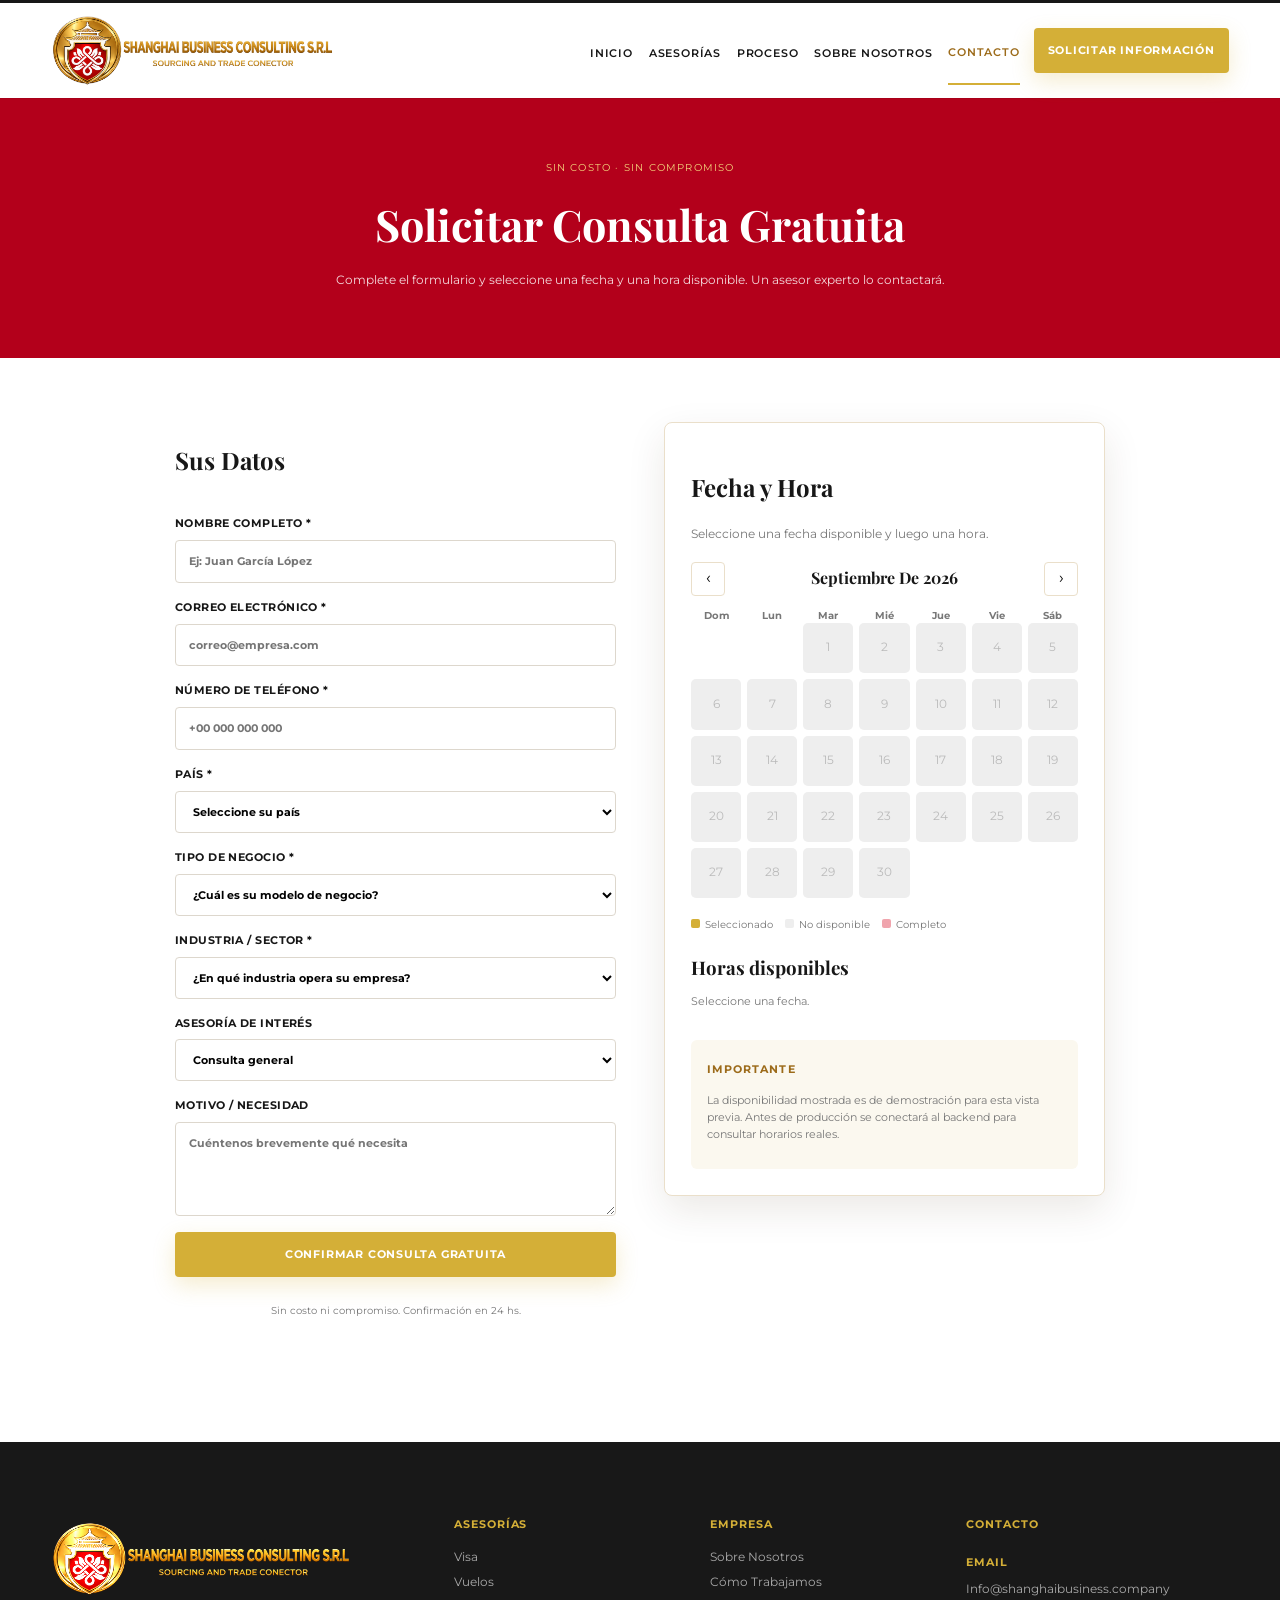
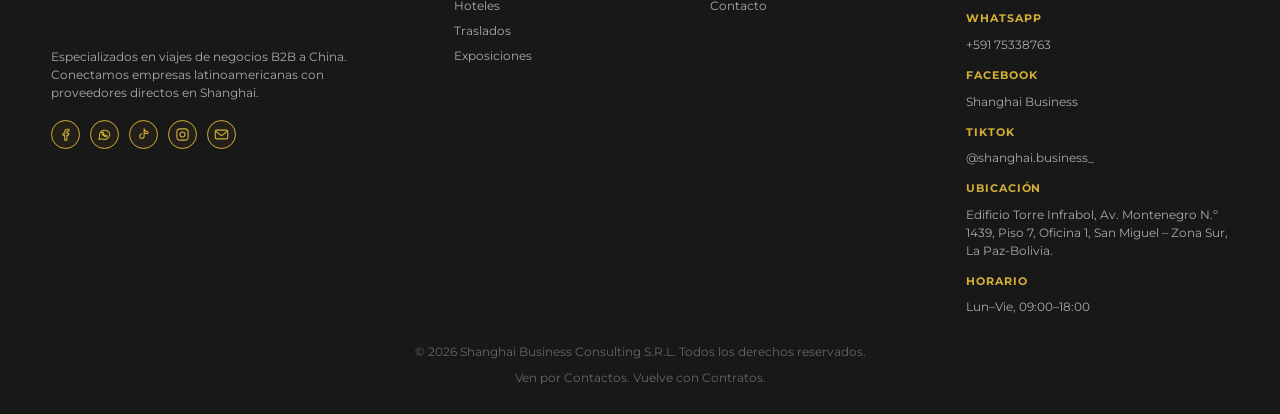
<file: reserva.html>
<!doctype html>
<html lang="es">
<head>
  <meta charset="utf-8"><meta name="viewport" content="width=device-width,initial-scale=1">
  <title>Solicitar Consulta Gratuita | Shanghai Business</title>
  <link rel="preconnect" href="https://fonts.googleapis.com"><link rel="preconnect" href="https://fonts.gstatic.com" crossorigin>
  <link href="https://fonts.googleapis.com/css2?family=Montserrat:wght@400;500;600;700&family=Playfair+Display:wght@600;700&display=swap" rel="stylesheet">
<link rel="stylesheet" href="styles.css?v=2">
</head>
<body class="footer-match">
<header class="site-header"><div class="shell nav-wrap"><a class="logo wordmark" href="index.html" aria-label="Shanghai Business Consulting S.R.L — Inicio"><img class="crest" src="assets/logo shanghai.png" alt=""><span class="brand-copy"><strong>SHANGHAI BUSINESS<br>CONSULTING S.R.L</strong><small>SOURCING AND TRADE CONECTOR</small></span></a><button class="menu-btn" aria-expanded="false" aria-controls="nav">☰</button><nav id="nav" class="nav"><a href="index.html">Inicio</a><a href="index.html#asesorias">Asesorías</a><a href="index.html#proceso">Proceso</a><a href="nosotros.html">Sobre nosotros</a><a class="active" href="reserva.html">Contacto</a></nav><div class="nav-actions"><a class="btn btn-gold nav-cta" href="reserva.html">Solicitar información</a></div></div></header>
<section class="booking-hero red-section"><small>Sin costo · Sin compromiso</small><h1>Solicitar Consulta Gratuita</h1><p>Complete el formulario y seleccione una fecha y una hora disponible. Un asesor experto lo contactará.</p></section>
<main class="booking-main"><div class="shell booking-grid">
<form id="booking-form" class="booking-form">
  <h2>Sus Datos</h2>
  <label>Nombre completo *<input name="nombre" required placeholder="Ej: Juan García López"></label>
  <label>Correo electrónico *<input name="correo" type="email" required placeholder="correo@empresa.com"></label>
  <label>Número de teléfono *<input name="telefono" required placeholder="+00 000 000 000"></label>
  <label>País *<select name="pais" required><option value="">Seleccione su país</option><option>Bolivia</option><option>Argentina</option><option>Brasil</option><option>Chile</option><option>Perú</option><option>Paraguay</option><option>Uruguay</option><option>Otro</option></select></label>
  <label>Tipo de negocio *<select name="tipo_negocio" required><option value="">¿Cuál es su modelo de negocio?</option><option>Importador</option><option>Distribuidor</option><option>Mayorista</option><option>Retail</option><option>Servicios</option><option>Otro</option></select></label>
  <label>Industria / sector *<select name="industria" required><option value="">¿En qué industria opera su empresa?</option><option>Tecnología</option><option>Textil / Moda</option><option>Construcción</option><option>Automotriz</option><option>Alimentos</option><option>Salud</option><option>Comercio</option><option>Servicios</option><option>Otra</option></select></label>
  <label>Asesoría de interés<select name="servicio"><option value="Consulta general">Consulta general</option><option>Asesoramiento Previo al Viaje</option><option>Asistencia para la Visa</option><option>Reservas de Vuelos</option><option>Reservas de Hoteles</option><option>Traslados desde y hacia el Aeropuerto</option><option>Soporte de Viaje 24/7</option><option>Asistencia en la Exposición</option><option>Asistencia en el Aeropuerto</option><option>Cambio de Divisas</option><option>Factory Inspection</option><option>Acompañamiento en Shanghai</option></select></label>
  <label class="wide">Motivo / necesidad<textarea name="motivo" rows="4" placeholder="Cuéntenos brevemente qué necesita"></textarea></label>
  <input type="hidden" name="fecha" id="fecha-hidden" required>
  <input type="hidden" name="hora" id="hora-hidden" required>
  <button class="btn btn-gold full-btn" type="submit">Confirmar consulta gratuita</button>
  <p class="tiny-center">Sin costo ni compromiso. Confirmación en 24 hs.</p><p id="form-message" class="form-message"></p>
</form>
<section class="date-card"><h2>Fecha y Hora</h2><p class="calendar-note">Seleccione una fecha disponible y luego una hora.</p><div class="calendar-toolbar"><button type="button" id="prev-month" aria-label="Mes anterior">‹</button><strong id="calendar-month"></strong><button type="button" id="next-month" aria-label="Mes siguiente">›</button></div><div class="calendar-weekdays"><span>Dom</span><span>Lun</span><span>Mar</span><span>Mié</span><span>Jue</span><span>Vie</span><span>Sáb</span></div><div id="calendar-grid" class="calendar-grid"></div><div class="legend"><span><i class="gold-dot"></i>Seleccionado</span><span><i></i>No disponible</span><span><i class="red-dot"></i>Completo</span></div><div id="time-section" class="time-section"><h3>Horas disponibles</h3><p id="selected-date-label">Seleccione una fecha.</p><div id="time-slots" class="time-slots"></div></div><aside><b>Importante</b><p>La disponibilidad mostrada es de demostración para esta vista previa. Antes de producción se conectará al backend para consultar horarios reales.</p></aside></section>
</div></main>
<footer class="footer">
  <div class="shell footer-grid">

    <div>
      <a class="logo wordmark footer-logo" href="index.html" aria-label="Shanghai Business Consulting S.R.L — Inicio">
        <img class="crest footer-crest" src="assets/logo shanghai.png" alt="Shanghai Business Consulting S.R.L.">
      </a>

      <p>
        Especializados en viajes de negocios B2B a China.
        Conectamos empresas latinoamericanas con proveedores directos en Shanghai.
      </p>

      <div class="socials" aria-label="Redes y correo">
        <span class="social-icon" aria-label="Facebook">
          <svg class="icon" aria-hidden="true" focusable="false">
            <use href="assets/icons.svg#facebook"></use>
          </svg>
        </span>

        <span class="social-icon" aria-label="WhatsApp">
          <svg class="icon" aria-hidden="true" focusable="false">
            <use href="assets/icons.svg#whatsapp"></use>
          </svg>
        </span>

        <span class="social-icon" aria-label="TikTok">
          <svg class="icon" aria-hidden="true" focusable="false">
            <use href="assets/icons.svg#tiktok"></use>
          </svg>
        </span>

        <span class="social-icon" aria-label="Instagram">
          <svg class="icon" aria-hidden="true" focusable="false">
            <use href="assets/icons.svg#instagram"></use>
          </svg>
        </span>

        <span class="social-icon" aria-label="Correo">
          <svg class="icon" aria-hidden="true" focusable="false">
            <use href="assets/icons.svg#mail"></use>
          </svg>
        </span>
      </div>
    </div>

    <div>
      <h4>Asesorías</h4>
      <a href="index.html#asesorias">Visa</a>
      <a href="index.html#asesorias">Vuelos</a>
      <a href="index.html#asesorias">Hoteles</a>
      <a href="index.html#asesorias">Traslados</a>
      <a href="index.html#asesorias">Exposiciones</a>
    </div>

    <div>
      <h4>Empresa</h4>
      <a href="nosotros.html">Sobre Nosotros</a>
      <a href="index.html#proceso">Cómo Trabajamos</a>
      <a href="reserva.html">Contacto</a>
    </div>

    <div>
  <h4>Contacto</h4>

  <b>Email</b>
  <a href="mailto:Info@shanghaibusiness.company">
    Info@shanghaibusiness.company
  </a>

  <b>WhatsApp</b>
  <a href="https://wa.me/59175338763"
     target="_blank"
     rel="noopener noreferrer">
    +591 75338763
  </a>

  <b>Facebook</b>
  <a href="https://www.facebook.com/share/1HmngXrXzj/?mibextid=wwXIfr"
     target="_blank"
     rel="noopener noreferrer">
    Shanghai Business
  </a>

  <b>TikTok</b>
  <a href="https://www.tiktok.com/@shanghai.business_"
     target="_blank"
     rel="noopener noreferrer">
    @shanghai.business_
  </a>

  <b>Ubicación</b>
  <a href="https://www.google.com/maps/search/?api=1&query=Edificio+Torre+Infrabol+Av+Montenegro+1439+San+Miguel+La+Paz+Bolivia"
     target="_blank"
     rel="noopener noreferrer">
    Edificio Torre Infrabol, Av. Montenegro N.º 1439,
    Piso 7, Oficina 1, San Miguel – Zona Sur, La Paz-Bolivia.
  </a>

  
  <b>Horario</b>
  <span>Lun–Vie, 09:00–18:00</span>
</div>

</div>

<div class="shell footer-bottom">
  <span>© 2026 Shanghai Business Consulting S.R.L. Todos los derechos reservados.</span>
  <span>Ven por Contactos. Vuelve con Contratos.</span>
</div>

</footer>
<script src="script.js"></script>

<!-- MODAL DE CONFIRMACIÓN DE RESERVA -->
<div id="success-modal" class="success-modal" hidden>
  <div class="success-modal-box">

    <div class="success-check">✓</div>

    <h2>¡Solicitud enviada!</h2>

    <p class="success-intro">
      Tu solicitud de consulta ha sido registrada correctamente.
    </p>

    <div class="success-details">

      <div>
        <span>Nombre</span>
        <strong id="success-nombre">—</strong>
      </div>

      <div>
        <span>Asesoría</span>
        <strong id="success-servicio">—</strong>
      </div>

      <div>
        <span>Fecha</span>
        <strong id="success-fecha">—</strong>
      </div>

      <div>
        <span>Hora</span>
        <strong id="success-hora">—</strong>
      </div>

      <div>
        <span>Correo</span>
        <strong id="success-correo">—</strong>
      </div>

    </div>

    <p class="success-message">
      Revisa tu correo para ver la confirmación y los datos de tu reunión.
    </p>

    <button
      id="success-close"
      class="btn btn-gold"
      type="button"
    >
      ENTENDIDO
    </button>

  </div>
</div>

</body>
</html>
</file>
<file: styles.css>
:root{--red:#B3001B;--gold:#D4AF37;--jasmine:#F2D27A;--earth:#9C6B1A;--white:#FFFFFF;--ink:#171717;--muted:#777;--paper:#fbf8ef;--line:#eadfca;--shadow:0 14px 38px rgba(55,36,10,.10)}
*{box-sizing:border-box}html{scroll-behavior:smooth}body{margin:0;color:var(--ink);font-family:Montserrat,Arial,sans-serif;background:var(--white);line-height:1.55}img{max-width:100%;display:block}a{text-decoration:none;color:inherit}button,input,select,textarea{font:inherit}.shell{width:min(1180px,92%);margin:auto}.site-header{position:sticky;top:0;z-index:50;background:var(--white);border-top:3px solid var(--ink);box-shadow:0 1px 0 rgba(0,0,0,.06)}.nav-wrap{min-height:76px;display:flex;align-items:center;gap:22px}.logo img{width:205px;height:54px;object-fit:contain;object-position:left center}.nav{display:flex;align-items:center;gap:24px;margin-left:auto;font-size:.70rem;text-transform:uppercase;letter-spacing:.07em;font-weight:600}.nav a{padding:28px 0 21px}.nav a.active,.nav a:hover{color:var(--earth);border-bottom:2px solid var(--gold)}.nav-actions{display:flex;align-items:center;gap:9px}.language-label{font-size:.8rem}.language-select{border:1px solid var(--line);background:var(--white);color:var(--ink);border-radius:4px;padding:8px 7px;font-size:.72rem;font-weight:700}.menu-btn{display:none;border:0;background:none;font-size:1.5rem}.btn{display:inline-flex;align-items:center;justify-content:center;min-height:45px;padding:0 24px;border:0;border-radius:4px;font-size:.70rem;letter-spacing:.07em;text-transform:uppercase;font-weight:700;cursor:pointer}.btn-gold{background:var(--gold);color:#fff;box-shadow:0 8px 22px rgba(212,175,55,.24)}.btn-gold:hover{background:var(--earth)}.btn-outline{background:#fff;border:1px solid #d8cdb9;color:#333}.red-section{background:var(--red);color:#fff}.hero{padding:82px 0;border-bottom:3px solid var(--gold)}.hero-grid{display:grid;grid-template-columns:1fr 1fr;gap:38px;align-items:stretch;max-width:1000px}.hero-card{background:#fff;color:var(--ink);padding:52px;border-radius:13px;box-shadow:0 18px 42px rgba(0,0,0,.14)}.pill{display:inline-block;padding:6px 13px;border:1px solid #f3ded2;border-radius:999px;color:var(--earth);background:#fffaf0;text-transform:uppercase;font-size:.64rem;letter-spacing:.12em;font-weight:700}.hero-card h1{font-family:'Playfair Display',serif;font-size:clamp(2.7rem,5vw,4.35rem);line-height:.96;margin:24px 0 20px}.hero-card h1 em{color:var(--gold);font-weight:600}.hero-card h1 strong{color:var(--red);font-weight:700}.hero-card p{color:#777;font-size:.92rem}.hero-card small{display:block;color:var(--earth);text-transform:uppercase;letter-spacing:.14em;font-weight:700;margin:22px 0}.button-row{display:flex;gap:14px;flex-wrap:wrap}.hero-stats{display:flex;gap:36px;border-top:1px solid #eee8df;margin-top:30px;padding-top:22px}.hero-stats div{display:flex;flex-direction:column}.hero-stats b{font-family:'Playfair Display',serif;color:var(--gold);font-size:1.35rem}.hero-stats span{font-size:.68rem;color:#666}.hero-photo{position:relative;margin:0;border-radius:13px;overflow:hidden;background:#111;min-height:560px}.hero-photo img{width:100%;height:100%;object-fit:cover}.hero-photo figcaption{position:absolute;left:28px;bottom:30px;background:rgba(255,255,255,.94);color:#333;padding:10px 14px;border-radius:6px;display:flex;flex-direction:column}.hero-photo figcaption b{font-family:'Playfair Display',serif;color:var(--earth);font-size:1.35rem}.hero-photo figcaption span{font-size:.65rem}.section-pad{padding:90px 0}.four-grid,.three-grid{display:grid;gap:26px}.four-grid{grid-template-columns:repeat(4,1fr)}.three-grid{grid-template-columns:repeat(3,1fr)}.feature,.service-card,.values-grid article{border:1px solid var(--line);border-radius:8px;background:#fff;box-shadow:0 8px 26px rgba(40,28,18,.04)}.feature{padding:34px 30px;min-height:220px}.feature i,.service-card i{font-style:normal;color:var(--gold);font-size:1.6rem}.feature h3,.service-card h3,.process-card h3,.values h3{font-family:'Playfair Display',serif;font-size:1.16rem}.feature p,.service-card p,.process-card p{color:#838383;font-size:.84rem}.section-title{text-align:center;max-width:650px;margin:0 auto 55px}.section-title>span{display:block;width:54px;height:2px;background:var(--gold);margin:0 auto 24px}.section-title h2{font-family:'Playfair Display',serif;font-size:2.75rem;margin:0 0 16px}.section-title p{color:#8b8b8b;font-size:.84rem}.service-grid{display:grid;grid-template-columns:repeat(4,1fr);gap:22px}.service-card{padding:26px;min-height:235px;display:flex;flex-direction:column}.service-card p{flex:1}.detail-btn{align-self:flex-start;border:0;background:transparent;padding:0;color:var(--earth);text-transform:uppercase;font-size:.67rem;letter-spacing:.08em;font-weight:700;cursor:pointer}.detail-btn:hover{color:var(--red)}.additional-box{margin-top:50px;background:var(--paper);border:1px solid var(--line);border-radius:11px;padding:38px}.additional-head{display:flex;align-items:center;gap:14px;text-transform:uppercase;color:var(--earth);font-size:.70rem;letter-spacing:.12em}.additional-head span{width:32px;height:2px;background:var(--gold)}.additional-head hr{border:0;border-top:1px solid #e7dbc2;flex:1}.additional-box>p{font-size:.8rem;color:#777}.warm-bg{background:var(--paper)}.process-card{background:#fff;border-radius:8px;overflow:hidden;box-shadow:var(--shadow)}.process-card img{width:100%;height:190px;object-fit:cover}.process-card>div{padding:24px}.process-card small{color:var(--earth);text-transform:uppercase;font-size:.63rem;letter-spacing:.12em;font-weight:700}.stats-grid>div{text-align:center;border-right:1px solid #eee}.stats-grid>div:last-child{border-right:0}.stats-grid strong{display:block;color:var(--gold);font-family:'Playfair Display',serif;font-size:3.3rem;font-weight:600}.stats-grid b,.stats-grid span{display:block}.stats-grid b{font-size:.83rem}.stats-grid span{font-size:.72rem;color:#888}.trust-bar{margin-top:58px;background:var(--paper);border:1px solid var(--line);padding:24px 34px;border-radius:8px;display:grid;grid-template-columns:repeat(4,1fr);gap:20px;font-size:.76rem}.cta{padding:72px 0}.cta-inner{text-align:center;max-width:720px}.cta-inner small{color:var(--jasmine);text-transform:uppercase;letter-spacing:.14em}.cta h2{font-family:'Playfair Display',serif;font-size:3.15rem;line-height:1.05;margin:12px 0}.cta h2 em{color:var(--jasmine);font-weight:600}.cta p{color:#f6dfe3;font-size:.82rem;margin-bottom:27px}.footer{background:#181818;color:#aaa;padding:60px 0 26px}.footer-grid{display:grid;grid-template-columns:1.7fr 1fr 1fr 1.25fr;gap:46px}.footer-logo{width:210px;filter:brightness(1.35);margin-bottom:15px}.footer p,.footer a,.footer span{font-size:.72rem;display:block;margin:7px 0}.footer h4,.footer b{color:var(--gold);font-size:.7rem;text-transform:uppercase;letter-spacing:.08em}.socials{display:flex;gap:10px}.socials a{width:30px;height:30px;border:1px solid #66561c;color:var(--gold);border-radius:50%;display:grid;place-items:center}.footer-bottom{border-top:1px solid #2c2c2c;margin-top:36px;padding-top:20px;display:flex;justify-content:space-between;font-size:.65rem;color:#666}.modal{width:min(520px,92vw);border:0;border-radius:10px;padding:36px;box-shadow:0 24px 75px rgba(0,0,0,.3)}.modal::backdrop{background:rgba(0,0,0,.63)}.modal-x{position:absolute;top:12px;right:14px;border:0;background:none;font-size:1.8rem;cursor:pointer}.modal-icon{color:var(--red);font-size:1.5rem}.modal h2{font-family:'Playfair Display',serif}.modal p,.modal li{color:#666;font-size:.84rem}.modal ul{padding:0;list-style:none}.modal li{margin:8px 0}.full-btn{width:100%}.booking-hero{text-align:center;padding:56px 20px}.booking-hero small{color:var(--jasmine);text-transform:uppercase;letter-spacing:.12em;font-size:.62rem}.booking-hero h1{font-family:'Playfair Display',serif;font-size:2.7rem;margin:12px 0 6px}.booking-hero p{font-size:.78rem;color:#f5d9dd}.booking-main{padding:64px 0}.booking-grid{display:grid;grid-template-columns:1fr 1fr;gap:48px;max-width:930px}.booking-form,.date-card{background:#fff}.booking-form h2,.date-card h2{font-family:'Playfair Display',serif}.booking-form{display:grid;gap:16px}.booking-form label{font-size:.68rem;text-transform:uppercase;letter-spacing:.04em;font-weight:700}.booking-form input,.booking-form select,.booking-form textarea{display:block;width:100%;margin-top:8px;border:1px solid #ddd7cd;border-radius:4px;padding:12px 13px;background:#fff}.wide{grid-column:1/-1}.tiny-center{text-align:center;color:#777;font-size:.65rem}.form-message{text-align:center;font-weight:700}.date-card{border:1px solid var(--line);border-radius:8px;padding:26px;box-shadow:var(--shadow);align-self:start}.calendar-note{font-size:.72rem;color:#777}.calendar-toolbar{display:flex;align-items:center;justify-content:space-between;margin:18px 0 12px}.calendar-toolbar button{width:34px;height:34px;border:1px solid var(--line);background:#fff;border-radius:4px;cursor:pointer}.calendar-toolbar strong{text-transform:capitalize;font-family:'Playfair Display',serif}.calendar-weekdays,.calendar-grid{display:grid;grid-template-columns:repeat(7,1fr);gap:6px}.calendar-weekdays span{text-align:center;font-size:.62rem;color:#777;font-weight:700}.calendar-day{aspect-ratio:1;border:0;border-radius:5px;background:#faf7f0;cursor:pointer;font-size:.72rem}.calendar-day:hover:not(:disabled){outline:1px solid var(--gold)}.calendar-day.selected{background:var(--gold);color:#fff}.calendar-day.full{background:#f2c5cc;color:#9a2635;cursor:not-allowed}.calendar-day.unavailable{background:#eee;color:#bbb;cursor:not-allowed}.calendar-blank{aspect-ratio:1}.legend{display:flex;gap:12px;flex-wrap:wrap;font-size:.6rem;color:#777;margin:20px 0}.legend i{display:inline-block;width:9px;height:9px;border-radius:2px;background:#eee;margin-right:5px}.legend .gold-dot{background:var(--gold)}.legend .red-dot{background:#f0a4ad}.time-section{margin-top:20px}.time-section h3{font-family:'Playfair Display',serif;margin-bottom:4px}.time-section p{font-size:.68rem;color:#777}.time-slots{display:grid;grid-template-columns:repeat(3,1fr);gap:8px}.time-btn{padding:9px 8px;border:1px solid var(--line);background:#fff;border-radius:4px;font-size:.72rem;cursor:pointer}.time-btn.selected{background:var(--gold);border-color:var(--gold);color:#fff}.date-card aside{background:var(--paper);padding:16px;border-radius:6px;margin-top:20px}.date-card aside b{color:var(--earth);text-transform:uppercase;font-size:.66rem;letter-spacing:.1em}.date-card aside p{font-size:.68rem;color:#777}.about-hero{padding:72px 0;color:#fff;text-align:center;background:linear-gradient(90deg,rgba(35,18,20,.91),rgba(179,0,27,.82)),radial-gradient(circle at 30% 40%,#7d5553,#3d2827 60%,#201718)}.about-hero small{color:var(--jasmine);text-transform:uppercase;letter-spacing:.14em}.about-hero h1{font-family:'Playfair Display',serif;font-size:3.2rem;line-height:1.05}.about-hero h1 em{color:var(--jasmine)}.about-hero p{max-width:820px;margin:auto;font-size:.78rem;color:#eadcdd}.mission-grid{display:grid;grid-template-columns:1fr 1fr;gap:28px;max-width:900px}.mission-card{padding:36px;border-radius:8px;box-shadow:var(--shadow)}.mission-card.light{border-top:4px solid var(--red)}.mission-card.dark{background:#222;color:#fff;border-top:4px solid var(--gold)}.mission-card small{color:var(--red);text-transform:uppercase;letter-spacing:.14em;font-weight:700}.mission-card.dark small{color:var(--jasmine)}.mission-card h2{font-family:'Playfair Display',serif;font-size:2rem}.mission-card p,.mission-card li{font-size:.76rem;color:#777}.mission-card.dark p,.mission-card.dark li{color:#c0c0c0}.values-grid{max-width:900px;margin:auto}.values-grid article{padding:26px}.values-grid b{color:var(--gold)}.values-grid p{font-size:.76rem;color:#777}.center-cta{text-align:center;margin-top:70px}.center-cta h2{font-family:'Playfair Display',serif}.center-cta p{font-size:.76rem;color:#888}
@media(max-width:1020px){.nav{display:none;position:absolute;left:4%;right:4%;top:76px;background:#fff;box-shadow:var(--shadow);padding:14px 22px;flex-direction:column;align-items:flex-start}.nav.open{display:flex}.nav a{padding:8px 0}.menu-btn{display:block;margin-left:auto}.nav-actions{margin-left:0}.nav-cta{display:none}.service-grid,.four-grid{grid-template-columns:repeat(2,1fr)}.hero-grid{grid-template-columns:1fr}.hero-photo{min-height:480px}.footer-grid{grid-template-columns:1fr 1fr}.booking-grid{grid-template-columns:1fr}.trust-bar{grid-template-columns:1fr 1fr}.mission-grid{grid-template-columns:1fr}}
@media(max-width:640px){.shell{width:min(92%,560px)}.nav-wrap{min-height:68px}.logo img{width:165px;height:45px}.language-select{padding:7px 5px}.hero{padding:44px 0}.hero-card{padding:30px 24px}.hero-card h1{font-size:2.72rem}.hero-photo{min-height:390px}.hero-stats{gap:16px;justify-content:space-between}.section-pad{padding:62px 0}.four-grid,.three-grid,.service-grid,.trust-bar,.footer-grid,.values-grid{grid-template-columns:1fr}.feature{min-height:0}.section-title h2{font-size:2.2rem}.additional-box{padding:24px 18px}.stats-grid>div{border-right:0;border-bottom:1px solid #eee;padding:20px 0}.stats-grid>div:last-child{border-bottom:0}.cta h2{font-size:2.45rem}.footer-bottom{flex-direction:column;gap:6px}.booking-hero h1{font-size:2.25rem}.about-hero h1{font-size:2.35rem}.modal{padding:30px 24px}.button-row .btn{width:100%}.time-slots{grid-template-columns:repeat(2,1fr)}}

/* V4 — marca, iconos locales, detalles largos y refinamientos de legibilidad */
:root{--gold:#D4AF37;--jasmine:#F2D27A;--red:#B3001B;--earth:#9C6B1A;--white:#FFFFFF}
.logo.wordmark{display:flex;align-items:center;gap:10px;min-width:0;flex-shrink:0}.wordmark .crest{width:48px;height:48px;object-fit:contain;flex:none}.brand-copy{display:flex;flex-direction:column;gap:3px;line-height:1.16}.brand-copy strong{font-family:'Playfair Display',Georgia,serif;font-size:clamp(.75rem,1.1vw,.96rem);letter-spacing:.01em;color:#242424;white-space:nowrap}.brand-copy small{color:var(--earth);font-size:.52rem;font-weight:700;letter-spacing:.09em;white-space:nowrap}.nav-wrap{gap:14px}.nav{gap:16px}.nav-cta{padding:0 12px}.hero-card .trust-headline{color:#D4AF37;letter-spacing:.012em;text-transform:none;font-size:.76rem;line-height:1.25}
.card-icon{width:30px;height:30px;color:#B3001B;display:block;margin-bottom:16px;stroke-width:1.75;flex:none}.feature .card-icon,.service-card .card-icon{color:#B3001B;width:31px;height:31px;margin-bottom:16px}.feature{min-height:0}.feature h3,.service-card h3{margin:0 0 10px}.service-card p{min-height:0;margin:0 0 16px}.detail-btn{margin-top:auto}.service-card{min-width:0}.trust-bar{align-items:center}.trust-bar>span{display:flex;gap:10px;align-items:flex-start;color:#222;font-weight:700;font-size:.82rem;line-height:1.35}.trust-icon{color:#D4AF37;min-width:20px;width:20px;height:20px;stroke-width:2.2}.trust-bar strong{font-weight:700}.footer .logo.wordmark{justify-content:flex-start;margin-bottom:18px}.footer .brand-copy strong{color:#fff;font-size:.8rem}.footer .brand-copy small{color:#D4AF37;font-size:.5rem}.footer .crest{width:48px;height:48px}.footer p{max-width:320px}.socials{display:flex;gap:10px;margin-top:17px;flex-wrap:wrap}.socials .social-icon{width:37px;height:37px;border:1px solid #D4AF37;border-radius:50%;display:grid;place-items:center;color:#D4AF37;margin:0;background:rgba(212,175,55,.06)}.social-icon svg{width:21px;height:21px;stroke-width:1.9}.value-icon{display:grid;place-items:center;width:48px;height:48px;border-radius:12px;background:#fbf4df;color:#B3001B;margin-bottom:15px}.value-icon svg{width:27px;height:27px}.values-grid article{padding:28px}.values-grid article h3{margin:0 0 10px}.modal{max-height:min(86vh,800px);overflow-y:auto}.modal #modal-text p{line-height:1.7;margin:0 0 12px}.modal #modal-list li{line-height:1.65;margin:11px 0}.modal #modal-list{margin-bottom:26px}.modal .modal-icon svg{width:34px;height:34px;color:#B3001B}.preview-alert{color:#593809;background:#fff5d7;border:1px solid #D4AF37;border-radius:8px;padding:12px;font-size:.81rem;line-height:1.55}
@media(max-width:1020px){.wordmark .crest{width:42px;height:42px}.nav-wrap{gap:10px}}
@media(max-width:640px){.brand-copy strong{font-size:.69rem}.brand-copy small{font-size:.43rem;letter-spacing:0}.wordmark .crest{width:36px;height:36px}.nav-wrap{gap:5px}.language-select{max-width:63px}.service-card{min-height:0}.socials .social-icon{width:39px;height:39px}}

/* V5 — íconos pequeños y consistentes, sin controles de idioma */
.language-label,.language-select{display:none!important}
.feature .card-icon,.service-card .card-icon,.additional-card .card-icon{width:22px!important;height:22px!important;max-width:22px;max-height:22px;margin-bottom:11px!important;flex:0 0 22px;display:block;object-fit:contain}
.value-icon{width:32px!important;height:32px!important;border-radius:8px!important;margin-bottom:10px!important}
.value-icon svg{width:18px!important;height:18px!important;max-width:18px;max-height:18px}
.socials .social-icon{width:29px!important;height:29px!important;min-width:29px;min-height:29px;border-radius:50%!important}
.socials .social-icon svg{width:15px!important;height:15px!important;max-width:15px;max-height:15px}
.trust-icon{width:16px!important;height:16px!important;min-width:16px!important}
.modal .modal-icon svg{width:24px!important;height:24px!important}

/* LOGO DEL MENÚ — COMPUTADORAS */
.site-header .logo.wordmark {
  display: flex;
  align-items: center;
  flex: 0 0 auto;
  width: 310px;
}

.site-header .logo.wordmark img.crest {
  display: block;
  width: 310px !important;
  height: 95px !important;
  max-width: none !important;
  object-fit: contain;
  object-position: left center;
}
/* navegation bar logo de shanghai inicio asesoria, etc. */
.site-header .nav-wrap {
  min-height: 74px;
}

/* LOGO DEL MENÚ — TArjetas */
@media (max-width: 1020px) {
  .site-header .logo.wordmark {
    width: 250px;
  }

  .site-header .logo.wordmark img.crest {
    width: 250px !important;
    height: 78px !important;
  }

  .site-header .nav-wrap {
    min-height: 88px;
  }
}

/* LOGO DEL MENÚ — TELÉFONOS */
@media (max-width: 640px) {
  .site-header .logo.wordmark {
    width: 190px;
  }

  .site-header .logo.wordmark img.crest {
    width: 190px !important;
    height: 60px !important;
  }

  .site-header .nav-wrap {
    min-height: 150px;
  }
}

/* LOGO DEL FOOTER: tamaño independiente del menú */

.footer .logo.wordmark {
  display: flex;
  align-items: center;
  width: 320px;
  max-width: 100%;
  margin-bottom: 40px;
}

.footer .logo.wordmark img.footer-crest {
  display: block;
  width: 300px !important;
  height: auto !important;
  max-width: 100% !important;
  max-height: none !important;
  object-fit: contain;
  object-position: left center;
}

/* Tamaño del logo en teléfonos */
@media (max-width: 640px) {
  .footer .logo.wordmark {
    width: 50px;
  }

  .footer .logo.wordmark img.footer-crest {
    width: 70px !important;
  }
}
/* CENTRAR LOS TEXTOS INFERIORES DEL FOOTER */

.footer .footer-bottom {
    display: flex !important;
    flex-direction: column !important;
    align-items: center !important;
    justify-content: center !important;
    text-align: center !important;
    width: min(1180px, 92%) !important;
    margin: 70px auto 0 !important;
    padding: 70px 0 !important;
    gap: 8px !important;
}

.footer .footer-bottom span {
    display: block !important;
    width: 100%;
    text-align: center !important;
    margin: 0 !important;
    
}
/* BOTÓN SOLICITAR MÁS INFORMACIÓN */

#modal-request {
    display: flex !important;
    align-items: center !important;
    justify-content: center !important;

    width: fit-content !important;
    max-width: 100% !important;
    min-width: 0 !important;

    margin: 20px auto !important;
    padding: 14px 24px !important;

    text-align: center !important;
    font-size: 14px;
    line-height: 1.4;
   
}

/* MOSTRAR ÚNICAMENTE EL LOGO EN EL ENCABEZADO */

.site-header .logo.wordmark .brand-copy,
.site-header .logo.wordmark .brand-name {
    display: none !important;
}

.site-header .logo.wordmark::before,
.site-header .logo.wordmark::after {
    content: none !important;
}
/* ===== FOOTER IGUAL EN TODAS LAS PÁGINAS ===== */

.footer-logo {
  display: inline-flex;
  align-items: center;
  justify-content: flex-start;
  margin-bottom: 18px;
}

.footer-crest {
  width: 300px;
  max-width: 100%;
  height: auto;
  display: block;
  object-fit: contain;
}

.footer .brand-copy {
  display: none;
}

.footer p {
  max-width: 340px;
  line-height: 1.55;
}


@media (max-width: 768px) {
  .footer-crest {
    width: 220px;
  }
  
}
/* BOTÓN DEL MENÚ SUPERIOR EN UNA SOLA LÍNEA */

.site-header .nav-cta {
    white-space: nowrap !important;
    flex-shrink: 0 !important;
    width: auto !important;
    padding: 0 14px !important;
    font-size: 11px !important;
}

/* FOOTER UNIFORME: SOBRE NOSOTROS Y CONTACTO */

/* Parte inferior del footer */
body.footer-match .footer .footer-bottom {
    display: flex !important;
    flex-direction: column !important;
    align-items: center !important;
    justify-content: center !important;

    width: 92% !important;
    max-width: none !important;
    margin: 20px auto 0 !important;
    padding: 0 !important;

    gap: 8px !important;
    text-align: center !important;

    border: none !important;
    border-top: 0 !important;
    box-shadow: none !important;
}

/* Eliminar posibles líneas decorativas */
body.footer-match .footer .footer-bottom::before,
body.footer-match .footer .footer-bottom::after {
    content: none !important;
    display: none !important;
}

/* Centrar los dos textos */
body.footer-match .footer .footer-bottom span {
    display: block !important;
    width: 100% !important;
    margin: 0 !important;
    padding: 0 !important;

    text-align: center !important;
}

/* Evitar espacios adicionales entre los textos */
body.footer-match .footer .footer-bottom span + span {
    margin-top: 0 !important;
}

/* ALINEACIÓN DE LAS TARJETAS DE ASESORÍAS */

.service-grid {
    display: grid;
    grid-template-columns: repeat(4, minmax(0, 1fr));
    gap: 22px;
    align-items: stretch;
}

.service-card {
    height: 100%;
    min-width: 0;
    display: flex;
    flex-direction: column;
    align-items: center;
    text-align: center;
}

.service-card .card-icon {
    margin-left: auto;
    margin-right: auto;
}

.service-card h3,
.service-card p {
    width: 100%;
    text-align: center;
}

.service-card .detail-btn {
    margin-top: auto;
    align-self: center;
    text-align: center;
}

/* ASESORÍAS ADICIONALES */

.additional-box .three-grid {
    align-items: stretch;
}

/* TABLETAS */

@media (max-width: 1020px) {
    .service-grid {
        grid-template-columns: repeat(2, minmax(0, 1fr));
    }
}

/* TELÉFONOS */

@media (max-width: 640px) {
    .service-grid,
    .additional-box .three-grid {
        grid-template-columns: 1fr;
    }
}
/* VENTANA DE VER DETALLE */

#service-modal {
    box-sizing: border-box;
    width: min(620px, 92vw);
    max-width: 92vw;
    padding: 36px 42px;
}

#service-modal .modal-icon {
    display: flex;
    justify-content: center;
    margin-bottom: 16px;
}

#service-modal h2 {
    text-align: center;
    margin: 0 0 24px;
}

#service-modal #modal-text,
#service-modal #modal-list {
    text-align: left;
}

#service-modal h4 {
    text-align: center;
    margin: 24px 0 16px;
}

#service-modal #modal-request {
    display: flex;
    width: fit-content !important;
    max-width: 100%;
    margin: 28px auto 0 !important;
    justify-content: center;
    align-items: center;
    text-align: center;
}

/* ADAPTACIÓN PARA TELÉFONOS */

@media (max-width: 640px) {
    #service-modal {
        padding: 28px 20px;
    }

    #service-modal #modal-request {
        font-size: 12px;
        padding: 12px 16px !important;
    }
}
/* DISTRIBUCIÓN DEL CONTENIDO DE VER DETALLE */

#service-modal #modal-text {
    width: 100% !important;
    max-width: none !important;
    margin: 0 !important;
}

#service-modal #modal-text p {
    width: 100% !important;
    max-width: none !important;
    text-align: left !important;
}

#service-modal #modal-list {
    width: 100% !important;
    max-width: none !important;
    margin-left: 0 !important;
    margin-right: 0 !important;
    padding-left: 0 !important;
}

#service-modal #modal-list li {
    width: 100% !important;
    max-width: none !important;
    text-align: left !important;
}
/* FOOTER MÁS COMPACTO SOLO EN INICIO */

body:not(.footer-match) .footer {
    padding-top: 36px !important;
    padding-bottom: 20px !important;
}

body:not(.footer-match) .footer .footer-grid {
    row-gap: 16px !important;
}

body:not(.footer-match) .footer .footer-bottom {
    margin-top: 18px !important;
    padding-top: 0 !important;
    padding-bottom: 0 !important;
    border-top: none !important;
}

body:not(.footer-match) .footer .footer-bottom span {
    margin: 0 !important;
}

.time-btn.occupied {
  background: #d93025 !important;
  color: #ffffff !important;
  border-color: #d93025 !important;
  cursor: not-allowed !important;
  opacity: 1 !important;
}

.time-btn.occupied small {
  display: block;
  margin-top: 4px;
  font-size: 11px;
  font-weight: 600;
  color: #ffffff;
}

/* ===== MODAL DE CONFIRMACIÓN DE RESERVA ===== */

.success-modal {
  position: fixed;
  inset: 0;
  z-index: 9999;
  display: flex;
  align-items: center;
  justify-content: center;
  padding: 20px;
  background: rgba(0, 0, 0, 0.55);
}

.success-modal[hidden] {
  display: none;
}

.success-modal-box {
  width: min(460px, 92vw);
  background: #ffffff;
  border-radius: 14px;
  padding: 34px 30px 28px;
  text-align: center;
  box-shadow: 0 24px 70px rgba(0, 0, 0, 0.28);
}

.success-check {
  width: 60px;
  height: 60px;
  margin: 0 auto 18px;
  display: flex;
  align-items: center;
  justify-content: center;
  border-radius: 50%;
  background: #D4AF37;
  color: #ffffff;
  font-size: 30px;
  font-weight: 700;
}

.success-modal-box h2 {
  margin: 0 0 10px;
  font-family: 'Playfair Display', serif;
  font-size: 1.9rem;
  color: #222222;
}

.success-intro {
  margin: 0 0 22px;
  color: #666666;
  font-size: 0.82rem;
  line-height: 1.6;
}

.success-details {
  text-align: left;
  background: #faf7f0;
  border-radius: 10px;
  padding: 16px 18px;
  margin-bottom: 20px;
}

.success-details div {
  display: flex;
  justify-content: space-between;
  gap: 16px;
  padding: 8px 0;
  border-bottom: 1px solid #ece6da;
}

.success-details div:last-child {
  border-bottom: 0;
}

.success-details span {
  color: #888888;
  font-size: 0.72rem;
}

.success-details strong {
  color: #222222;
  font-size: 0.76rem;
  text-align: right;
}

.success-message {
  margin: 0 0 22px;
  color: #666666;
  font-size: 0.78rem;
  line-height: 1.6;
}

#success-close {
  min-width: 150px;
}
</file>
